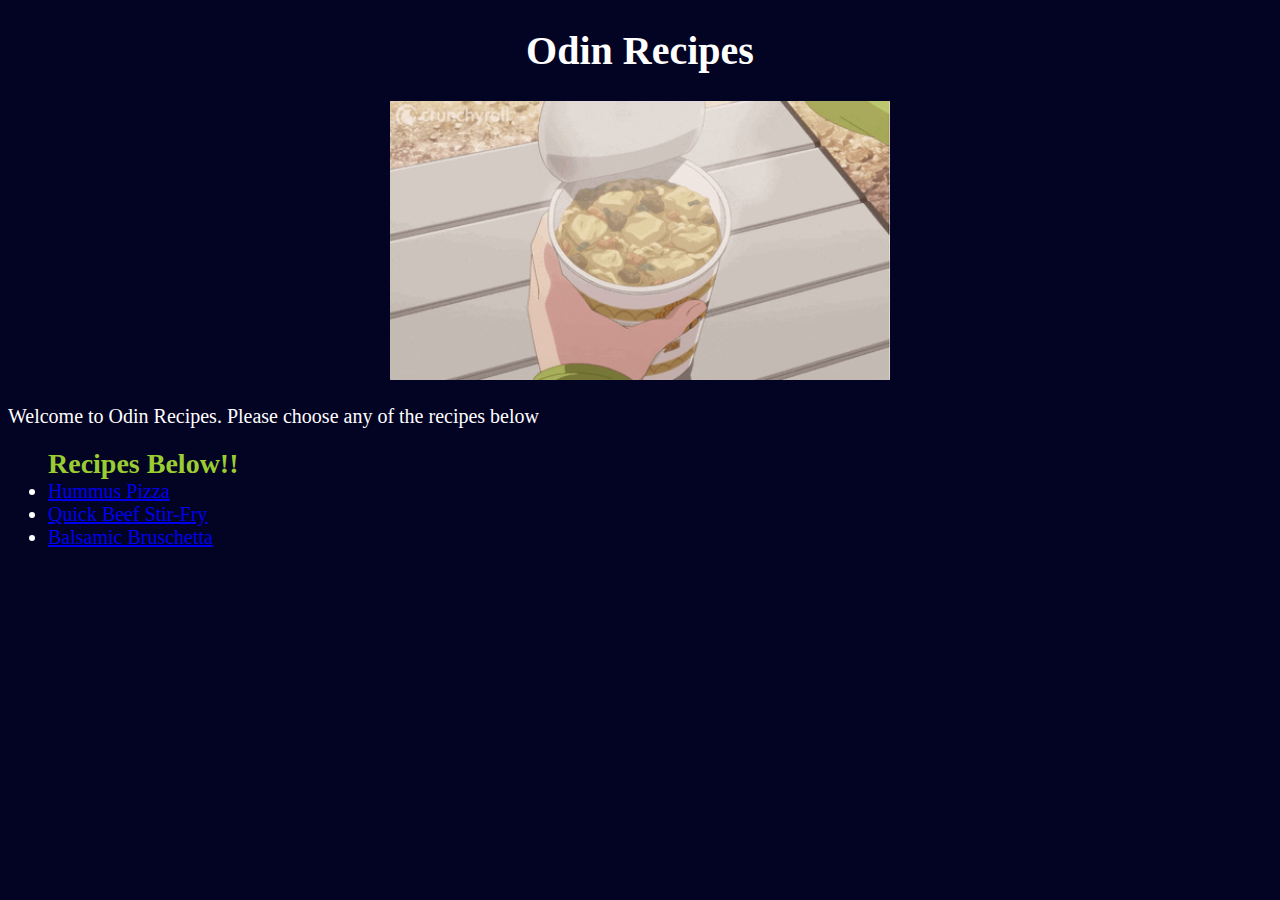
<file: index.html>
<!DOCTYPE html>

<html>
    <head>
        <meta charset="utf-8">
        <title>Odin Recipes</title>
        <link rel="stylesheet" href="./styles.css">
    </head>

    <body>
        <h1>Odin Recipes</h1>
        <div class="center"><img src="./images/giphy.gif"></div>
        <p>Welcome to Odin Recipes. Please choose any of the recipes below</p>
        <ul><div class="subtitle">Recipes Below!!</div>
            <li><a href="./recipes/hummus-pizza.html">Hummus Pizza</a></li>
            <li><a href="./recipes/quick-beef-stir-fry.html">Quick Beef Stir-Fry</a></li>
            <li><a href="./recipes/balsamic-bruschetta.html">Balsamic Bruschetta</a></li>
        </ul>
    </body>
</html>
</file>
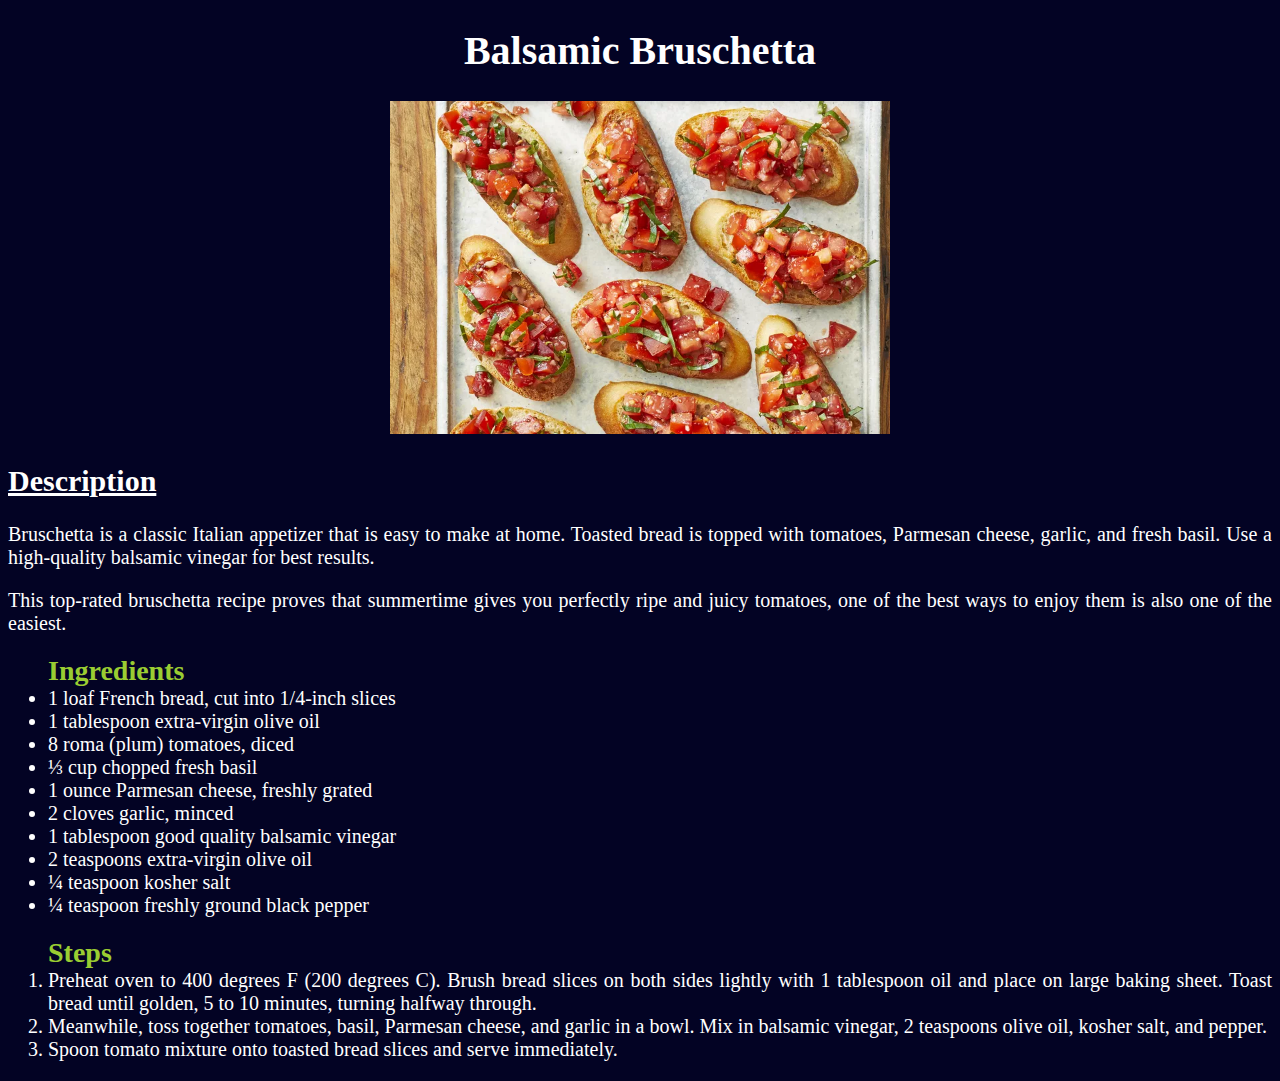
<file: recipes/balsamic-bruschetta.html>
<!DOCTYPE html>

<html>
    <head>
        <meta charset="utf-8">
        <title>Balsamic Bruschetta</title>
        <link rel="stylesheet" href="../styles.css">
    </head>

    <body>
        <h1>Balsamic Bruschetta</h1>
        <div class="center"><img src="../images/balsamic-bruschetta.webp"></div>

        <h2>Description</h2>
        <p>Bruschetta is a classic Italian appetizer that is easy to make at home. Toasted bread is topped with tomatoes, Parmesan cheese, garlic, and fresh basil. Use a high-quality balsamic vinegar for best results.</p>
        <p>This top-rated bruschetta recipe proves that summertime gives you perfectly ripe and juicy tomatoes, one of the best ways to enjoy them is also one of the easiest.</p>

        <ul><div class="subtitle">Ingredients</div>
            <li>1 loaf French bread, cut into 1/4-inch slices</li>
            <li>1 tablespoon extra-virgin olive oil</li>
            <li>8 roma (plum) tomatoes, diced</li>
            <li>⅓ cup chopped fresh basil</li>
            <li>1 ounce Parmesan cheese, freshly grated</li>
            <li>2 cloves garlic, minced</li>
            <li>1 tablespoon good quality balsamic vinegar</li>
            <li>2 teaspoons extra-virgin olive oil</li>
            <li>¼ teaspoon kosher salt</li>
            <li>¼ teaspoon freshly ground black pepper</li>
        </ul>

        <ol><div class="subtitle">Steps</div>
            <li>Preheat oven to 400 degrees F (200 degrees C). Brush bread slices on both sides lightly with 1 tablespoon oil and place on large baking sheet. Toast bread until golden, 5 to 10 minutes, turning halfway through.</li>
            <li>Meanwhile, toss together tomatoes, basil, Parmesan cheese, and garlic in a bowl. Mix in balsamic vinegar, 2 teaspoons olive oil, kosher salt, and pepper.</li>
            <li>Spoon tomato mixture onto toasted bread slices and serve immediately.</li>
        </ol>
    </body>
</html>
</file>
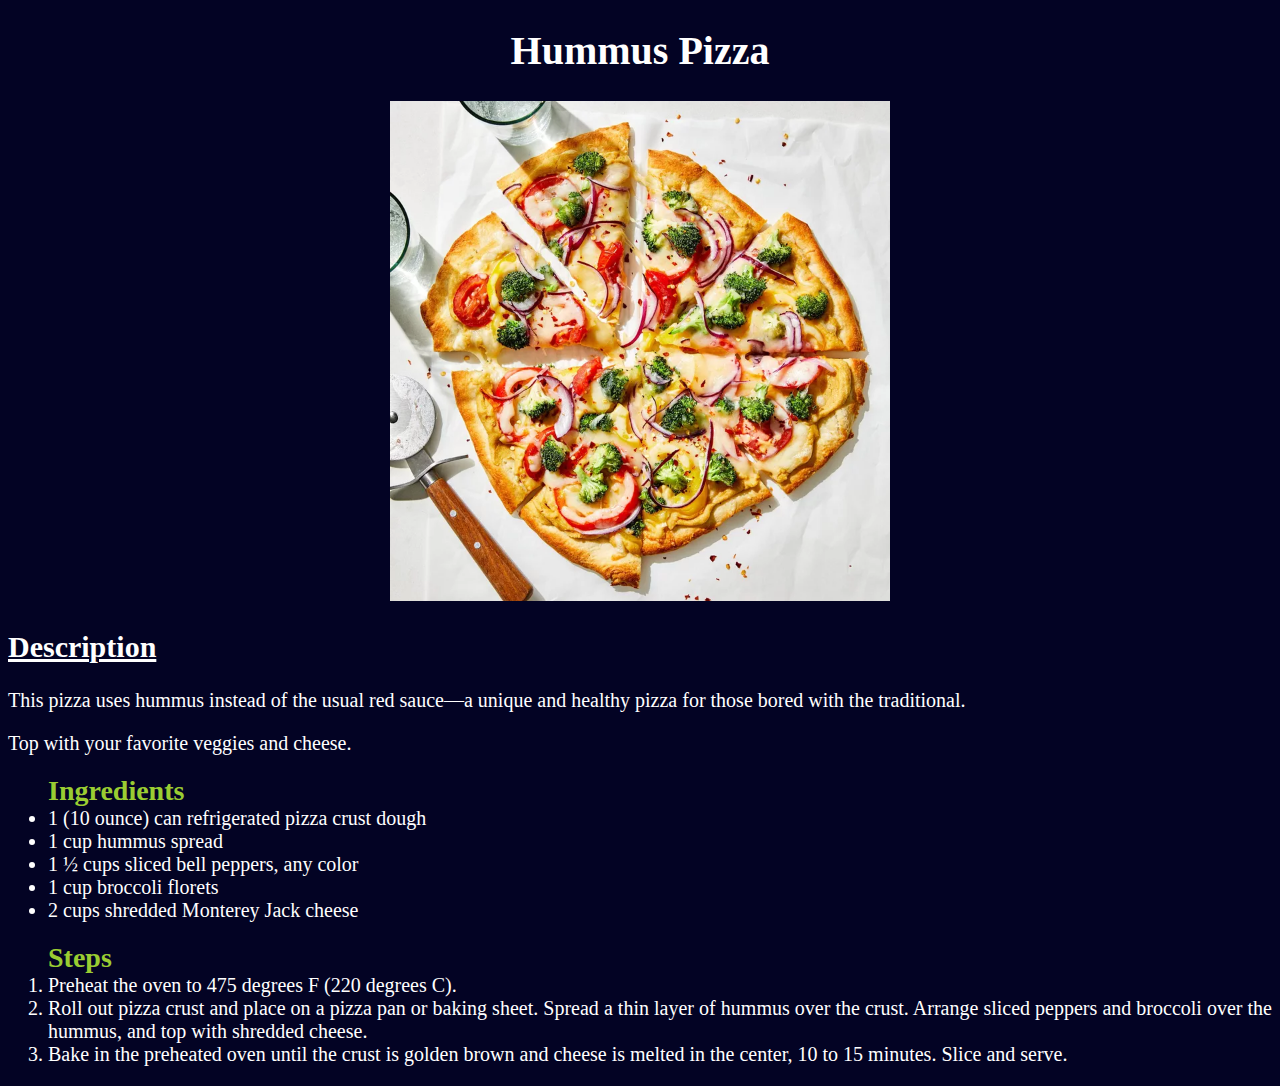
<file: recipes/hummus-pizza.html>
<!DOCTYPE html>

<html>
    <head>
        <meta charset="utf-8">
        <title>Hummus Pizza</title>
        <link rel="stylesheet" href="../styles.css">
    </head>

    <body>
        <h1>Hummus Pizza</h1>
        <div class="center"><img src="../images/Hummus-Pizza-2000-d67527e595b9492b8f6c82d005f2b9b4.webp"></div>

        <h2>Description</h2>
        <p>This pizza uses hummus instead of the usual red sauce—a unique and healthy pizza for those bored with the traditional.</p>
        <p>Top with your favorite veggies and cheese.</p>

        <ul><div class="subtitle">Ingredients </div>
            <li>1 (10 ounce) can refrigerated pizza crust dough</li>
            <li>1 cup hummus spread</li>
            <li>1 ½ cups sliced bell peppers, any color</li>
            <li>1 cup broccoli florets</li>
            <li>2 cups shredded Monterey Jack cheese</li>
        </ul>

        <ol><div class="subtitle">Steps</div>
            <li>Preheat the oven to 475 degrees F (220 degrees C).</li>
            <li>Roll out pizza crust and place on a pizza pan or baking sheet. Spread a thin layer of hummus over the crust. Arrange sliced peppers and broccoli over the hummus, and top with shredded cheese.</li>
            <li>Bake in the preheated oven until the crust is golden brown and cheese is melted in the center, 10 to 15 minutes. Slice and serve.</li>
        </ol>
    </body>
</html>
</file>
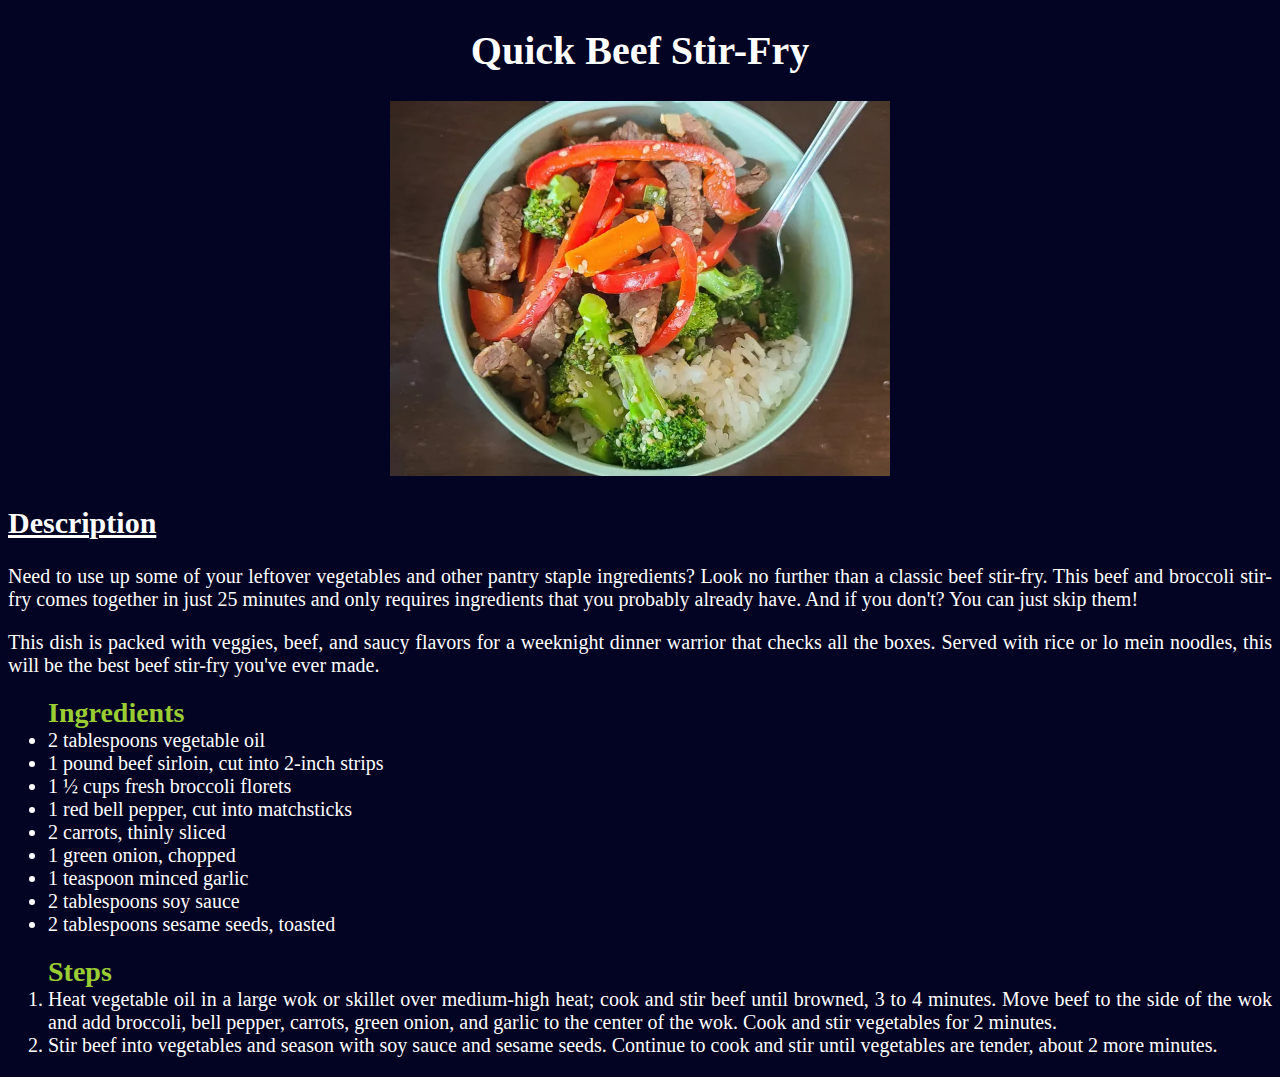
<file: recipes/quick-beef-stir-fry.html>
<!DOCTYPE html>

<html>
    <head>
        <meta charset="utf-8">
        <title>Quick Beef Stir-Fry</title>
        <link rel="stylesheet" href="../styles.css">
    </head>

    <body>
        <h1>Quick Beef Stir-Fry</h1>
        <div class="center"><img src="../images/beef-stir-fry.webp"></div>

        <h2>Description</h2>
        <p>Need to use up some of your leftover vegetables and other pantry staple ingredients? Look no further than a classic beef stir-fry. This beef and broccoli stir-fry comes together in just 25 minutes and only requires ingredients that you probably already have. And if you don't? You can just skip them!</p>
        <p>This dish is packed with veggies, beef, and saucy flavors for a weeknight dinner warrior that checks all the boxes. Served with rice or lo mein noodles, this will be the best beef stir-fry you've ever made.</p>

        <ul><div class="subtitle">Ingredients</div>
            <li>2 tablespoons vegetable oil</li>
            <li>1 pound beef sirloin, cut into 2-inch strips</li>
            <li>1 ½ cups fresh broccoli florets</li>
            <li>1 red bell pepper, cut into matchsticks</li>
            <li>2 carrots, thinly sliced</li>
            <li>1 green onion, chopped</li>
            <li>1 teaspoon minced garlic</li>
            <li>2 tablespoons soy sauce</li>
            <li>2 tablespoons sesame seeds, toasted</li>
        </ul>

        <ol><div class="subtitle">Steps</div>
            <li>Heat vegetable oil in a large wok or skillet over medium-high heat; cook and stir beef until browned, 3 to 4 minutes. Move beef to the side of the wok and add broccoli, bell pepper, carrots, green onion, and garlic to the center of the wok. Cook and stir vegetables for 2 minutes.</li>
            <li>Stir beef into vegetables and season with soy sauce and sesame seeds. Continue to cook and stir until vegetables are tender, about 2 more minutes.</li>
        </ol>
    </body>
</html>
</file>
<file: styles.css>
body {
    font: Arial, Verdana, sans-serif;
    background-color: rgb(3, 3, 36);
    color:white;
    text-align: justify;
    font-size: 20px;
}

img {
    height: auto;
    width: 500px;
}

h1 {
    text-align: center;
}

h2 {
    text-decoration: underline;
}

.subtitle {
    font-weight: bold;
    font-size: 28px;
    color: yellowgreen;
}

.center {
    text-align: center;
}
</file>
